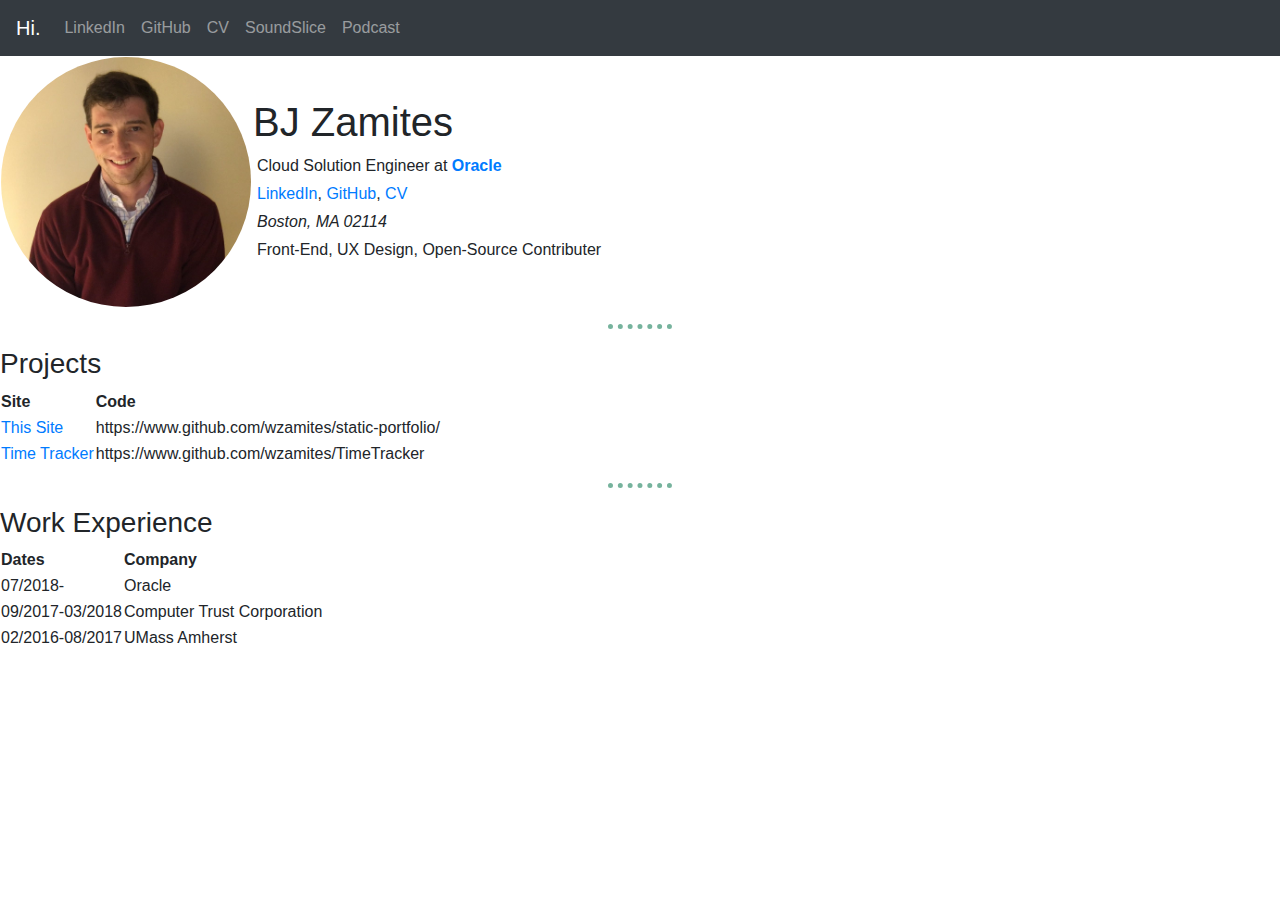
<file: index.html>
<!DOCTYPE html>
<html lang="en" dir="ltr">

<head>
  <meta charset="utf-8">

  <title>BJ Zamites</title>

  <link rel="stylesheet" href="https://stackpath.bootstrapcdn.com/bootstrap/4.3.1/css/bootstrap.min.css" integrity="sha384-ggOyR0iXCbMQv3Xipma34MD+dH/1fQ784/j6cY/iJTQUOhcWr7x9JvoRxT2MZw1T" crossorigin="anonymous">
  <link rel="stylesheet" href="css/style.css">

  <script src="https://code.jquery.com/jquery-3.3.1.slim.min.js" integrity="sha384-q8i/X+965DzO0rT7abK41JStQIAqVgRVzpbzo5smXKp4YfRvH+8abtTE1Pi6jizo" crossorigin="anonymous"></script>
  <script src="https://cdnjs.cloudflare.com/ajax/libs/popper.js/1.14.7/umd/popper.min.js" integrity="sha384-UO2eT0CpHqdSJQ6hJty5KVphtPhzWj9WO1clHTMGa3JDZwrnQq4sF86dIHNDz0W1" crossorigin="anonymous"></script>
  <script src="https://stackpath.bootstrapcdn.com/bootstrap/4.3.1/js/bootstrap.min.js" integrity="sha384-JjSmVgyd0p3pXB1rRibZUAYoIIy6OrQ6VrjIEaFf/nJGzIxFDsf4x0xIM+B07jRM" crossorigin="anonymous"></script>

</head>

<body>

  <!-- Navigation Bar -->

  <nav class="navbar navbar-expand-lg navbar-dark bg-dark">

    <a class="navbar-brand" href="">Hi.</a>

    <button class="navbar-toggler" type="button" data-toggle="collapse" data-target="#navbarTogglerDemo02">
      <span class="navbar-toggler-icon"></span>
    </button>

    <div class="collapse navbar-collapse" id="navbarTogglerDemo02">
      <ul class="navbar-nav">

        <li class="nav-item">
          <a class="nav-link" href="https://www.linkedin.com/in/wzamites/" target="_blank">LinkedIn</a>
        </li>
        <li class="nav-item">
          <a class="nav-link" href="https://github.com/wzamites" target="_blank">GitHub</a>
        </li>
        <li class="nav-item">
          <a class="nav-link" href="http://wzamit.es/cv">CV</a>
        </li>
        <li class="nav-item">
          <a class="nav-link" href="https://www.soundslice.com/users/bjziii/" target="_blank">SoundSlice</a>
        </li>
        <li class="nav-item">
          <a class="nav-link" href="">Podcast</a>
        </li>

        </ul>
        </div>

  </nav>





  <table cellspacing="20">
    <tr>
      <td><img class="circular" src="images/bj.jpg" style="width:250px;height:250px;" alt="BJ's Profile Picture"></td>
      <td>
        <h1>BJ Zamites</h1>
        <p>Cloud Solution Engineer at <strong><a href="https://www.oracle.com/" target="_blank">Oracle</a></strong></p>
        <p><a href="https://www.linkedin.com/in/wzamites/" target="_blank">LinkedIn</a>, <a href="https://github.com/wzamites" target="_blank">GitHub</a>, <a href="http://wzamit.es/cv.html" target="_blank">CV</a></p>
        <p><em>Boston, MA 02114</em></p>
        <p>Front-End, UX Design, Open-Source Contributer</p>
      </td>
    </tr>
  </table>

  <hr>
  <h3>Projects</h3>
  <table cellspacing="10">
    <thead>
      <tr>
        <th>Site</th>
        <th>Code</th>
      </tr>
    </thead>
    <tr>
      <td><a href="https://wzamites.github.io/static-portfolio/">This Site</a></td>
      <td>https://www.github.com/wzamites/static-portfolio/</td>
      <td></td>
    </tr>
    <tr>
      <td><a target="_blank" href="https://wzamites.github.io/TimeTracker/">Time Tracker</a></td>
      <td>https://www.github.com/wzamites/TimeTracker</td>
      <td></td>
    </tr>
  </table>

  <hr>

  <h3>Work Experience</h3>
  <table cellspacing="10">
    <thead>
      <tr>
        <th>Dates</th>
        <th>Company</th>
      </tr>
    </thead>
    <tr>
      <td>07/2018-</td>
      <td>Oracle</td>
    </tr>
    <tr>
      <td>09/2017-03/2018</td>
      <td>Computer Trust Corporation</td>
    </tr>
    <tr>
      <td>02/2016-08/2017</td>
      <td>UMass Amherst</td>
    </tr>
  </table>

</body>

</html>
</file>
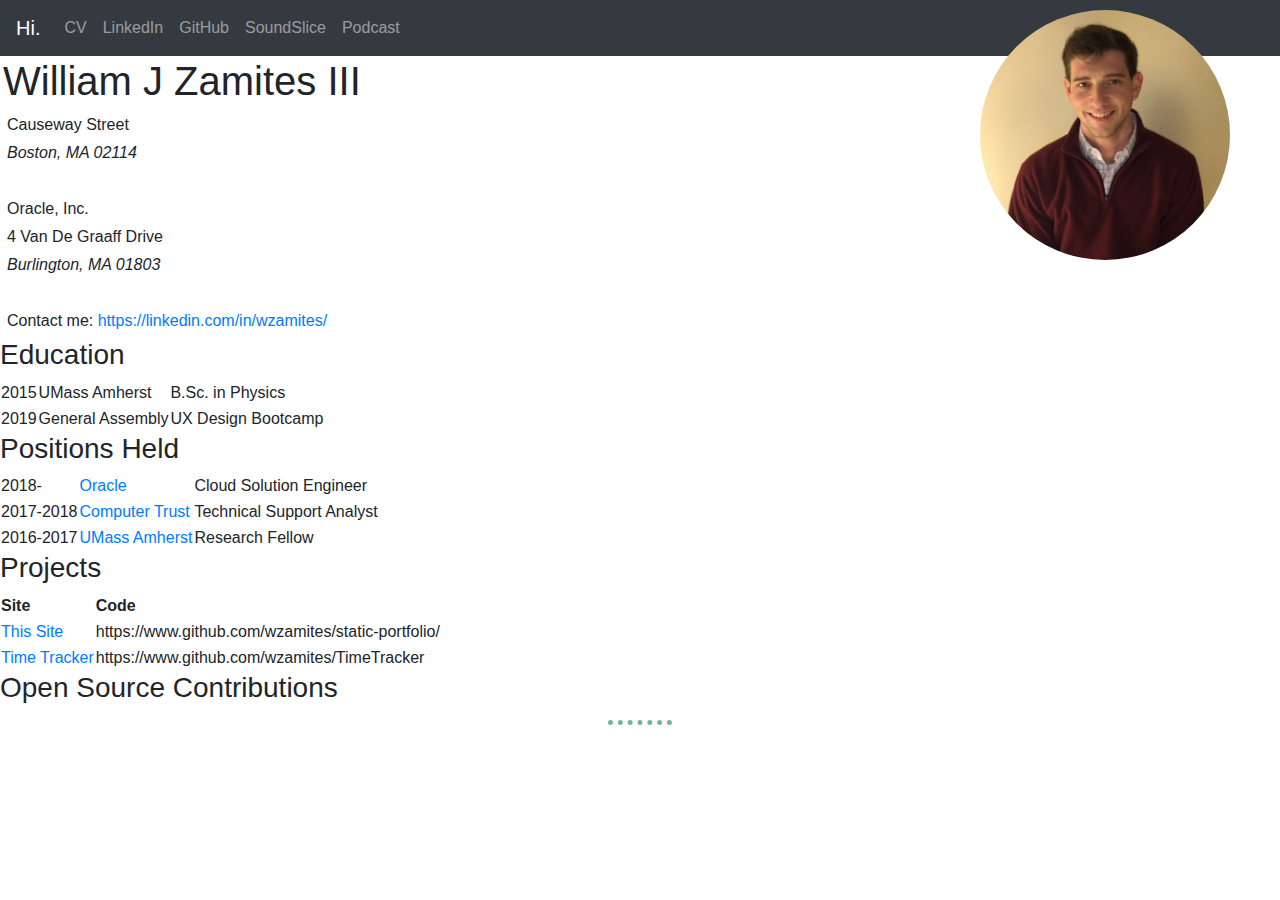
<file: cv.html>
<!DOCTYPE html>
<html lang="en" dir="ltr">

<head>
  <meta charset="utf-8">

  <title>Curriculum Vitae</title></title>

  <link rel="stylesheet" href="https://stackpath.bootstrapcdn.com/bootstrap/4.3.1/css/bootstrap.min.css" integrity="sha384-ggOyR0iXCbMQv3Xipma34MD+dH/1fQ784/j6cY/iJTQUOhcWr7x9JvoRxT2MZw1T" crossorigin="anonymous">
  <link rel="stylesheet" href="css/style.css">

  <script src="https://code.jquery.com/jquery-3.3.1.slim.min.js" integrity="sha384-q8i/X+965DzO0rT7abK41JStQIAqVgRVzpbzo5smXKp4YfRvH+8abtTE1Pi6jizo" crossorigin="anonymous"></script>
  <script src="https://cdnjs.cloudflare.com/ajax/libs/popper.js/1.14.7/umd/popper.min.js" integrity="sha384-UO2eT0CpHqdSJQ6hJty5KVphtPhzWj9WO1clHTMGa3JDZwrnQq4sF86dIHNDz0W1" crossorigin="anonymous"></script>
  <script src="https://stackpath.bootstrapcdn.com/bootstrap/4.3.1/js/bootstrap.min.js" integrity="sha384-JjSmVgyd0p3pXB1rRibZUAYoIIy6OrQ6VrjIEaFf/nJGzIxFDsf4x0xIM+B07jRM" crossorigin="anonymous"></script>

</head>

<body>

  <!-- Navigation Bar -->

  <nav class="navbar navbar-expand-lg navbar-dark bg-dark">

    <a class="navbar-brand" href="http://wzamit.es/">Hi.</a>

    <button class="navbar-toggler" type="button" data-toggle="collapse" data-target="#navbarTogglerDemo02">
      <span class="navbar-toggler-icon"></span>
    </button>

    <div class="collapse navbar-collapse" id="navbarTogglerDemo02">
      <ul class="navbar-nav">
        <li class="nav-item">
          <a class="nav-link" href="cv">CV</a>
        </li>
        <li class="nav-item">
          <a class="nav-link" href="https://www.linkedin.com/in/wzamites/" target="_blank">LinkedIn</a>
        </li>
        <li class="nav-item">
          <a class="nav-link" href="https://github.com/wzamites" target="_blank">GitHub</a>
        </li>
        <li class="nav-item">
          <a class="nav-link" href="https://www.soundslice.com/users/bjziii/" target="_blank">SoundSlice</a>
        </li>
        <li class="nav-item">
          <a class="nav-link" href="">Podcast</a>
        </li>

        </ul>
        </div>

  </nav>



  <img class="circular headshot" src="images/bj.jpg" style="width:250px;height:250px;" alt="BJ's Profile Picture">
  <table cellspacing="20">
    <tr>
      <td></td>
      <td><h1>William J Zamites III</h1>
        <p>Causeway Street</p>
        <p><em>Boston, MA 02114</em></p>
      <br>
        <p>Oracle, Inc.</p>
        <p>4 Van De Graaff Drive</p>
        <p><em>Burlington, MA 01803</em></p>
      <br>
        <p>Contact me: <a href="https://linkedin.com/in/wzamites/">https://linkedin.com/in/wzamites/</a></p>
      </td>
    </tr>
  </table>

  <h3>Education</h3>
  <table cellspacing ="10">
    <tr>
      <td>2015</td>
      <td>UMass Amherst</td>
      <td>B.Sc. in Physics</td>
    </tr>
    <tr>
      <td>2019</td>
      <td>General Assembly</td>
      <td>UX Design Bootcamp</td>
    </tr>
  </table>

  <h3>Positions Held</h3>
  <table cellspacing ="10">
    <tr>
      <td>2018-</td>
      <td><a target="_blank" href="https://oracle.com/">Oracle</a></td>
      <td>Cloud Solution Engineer</td>
    </tr>
    <tr>
      <td>2017-2018</td>
      <td><a target="_blank" href="http://ctcsurge.com/">Computer Trust</a></td>
      <td>Technical Support Analyst</td>
    </tr>
    <tr>
      <td>2016-2017</td>
      <td><a target="_blank" href="https://www.umass.edu/comparativegenomics/index.html">UMass Amherst</a></td>
      <td>Research Fellow</td>
    </tr>
  </table>

  <h3>Projects</h3>
  <table cellspacing = "10">
    <thead>
      <tr>
        <th>Site</th>
        <th>Code</th>
      </tr>
    </thead>
    <tr>
      <td><a href="https://wzamites.github.io/static-portfolio/">This Site</a></td>
      <td>https://www.github.com/wzamites/static-portfolio/</td>
      <td></td>
    </tr>
    <tr>
      <td><a target="_blank" href="https://wzamites.github.io/TimeTracker/">Time Tracker</a></td>
      <td>https://www.github.com/wzamites/TimeTracker</td>
      <td></td>
    </tr>
  </table>

  <h3>Open Source Contributions</h3>

  <hr />

</body>

</html>
</file>
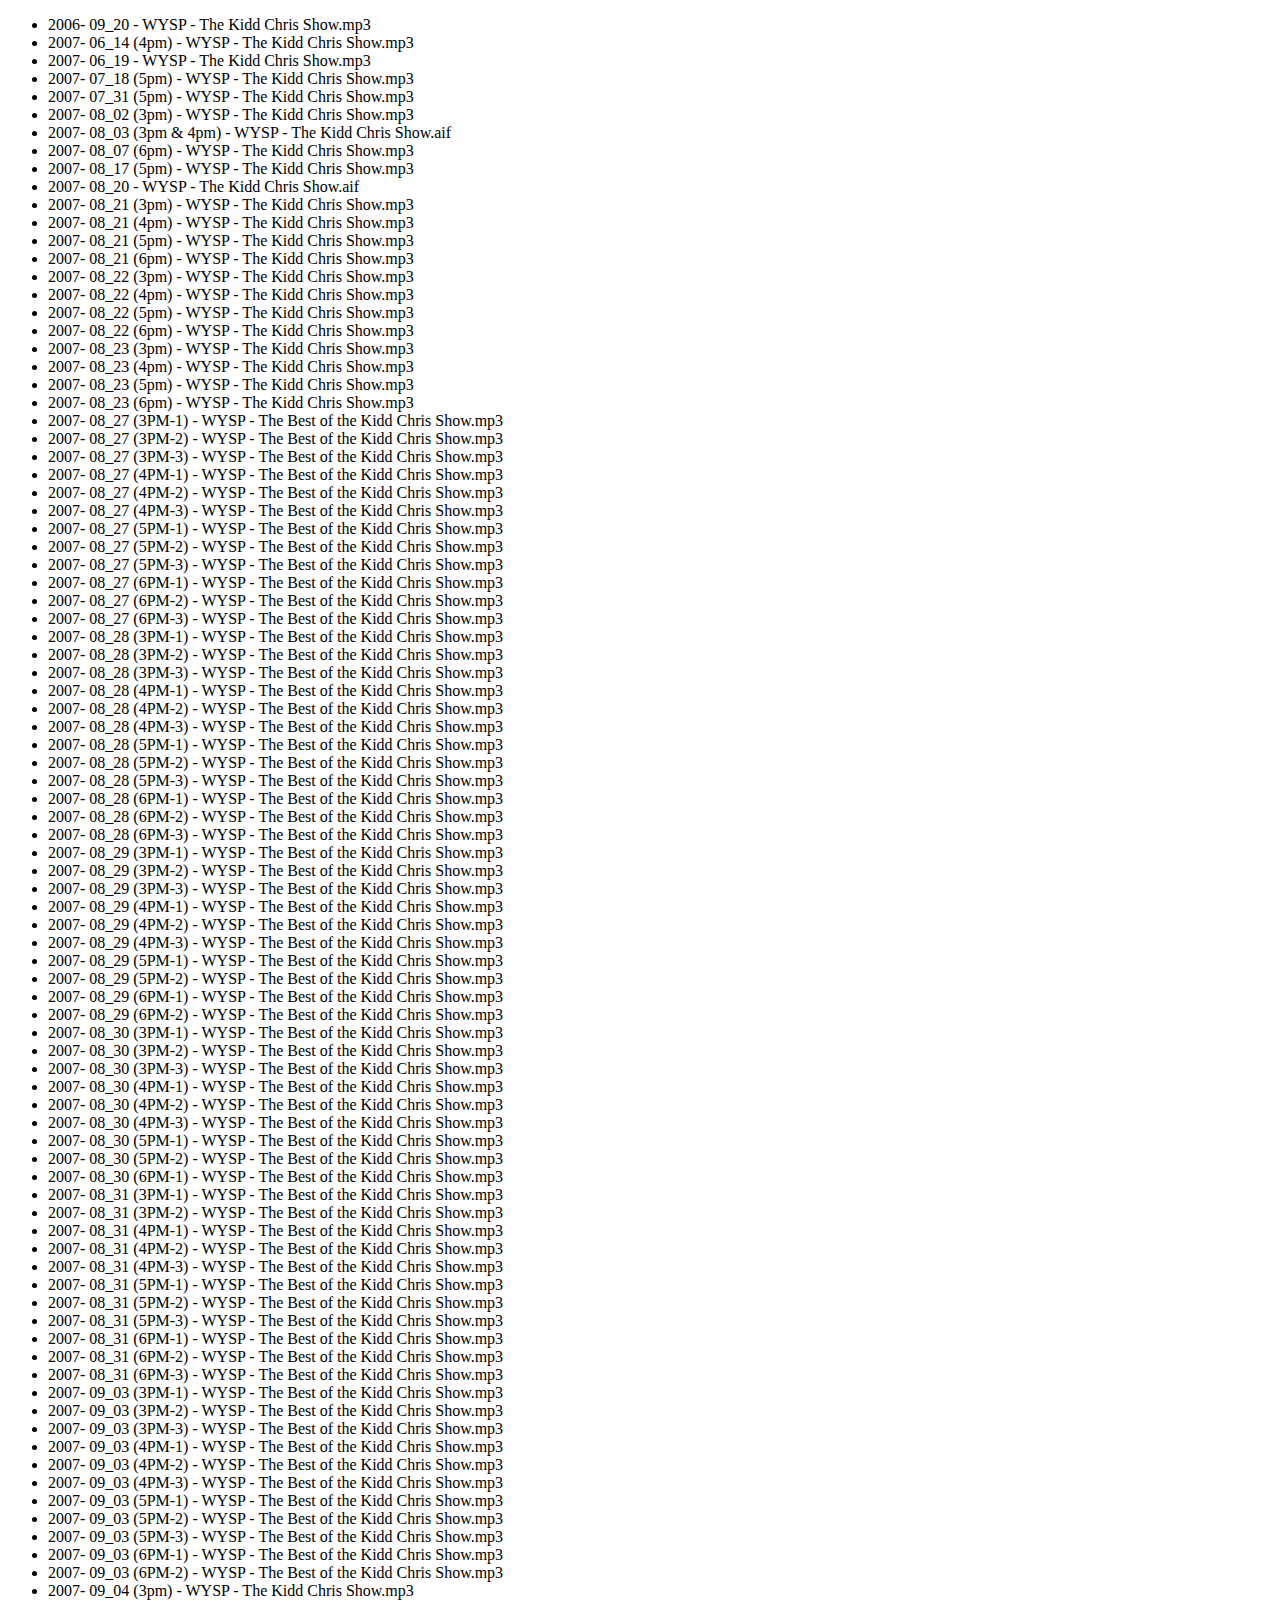
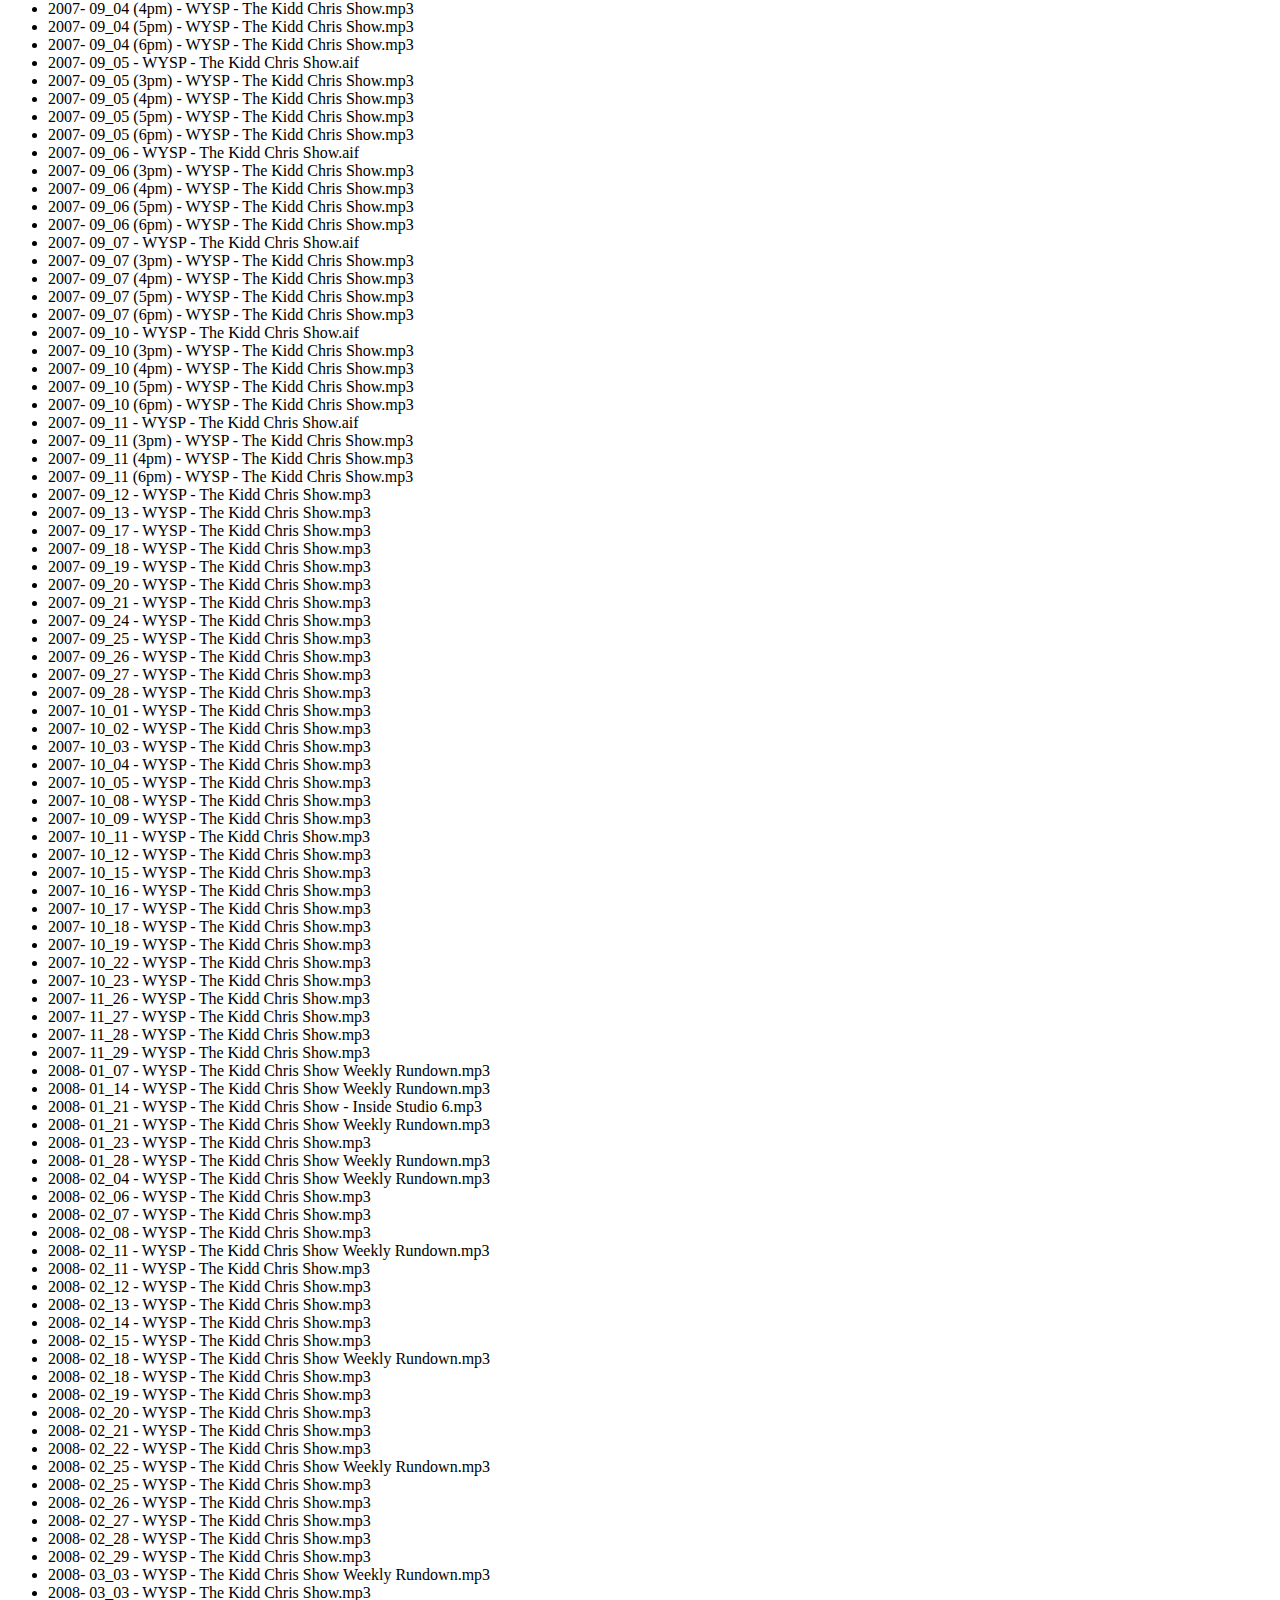
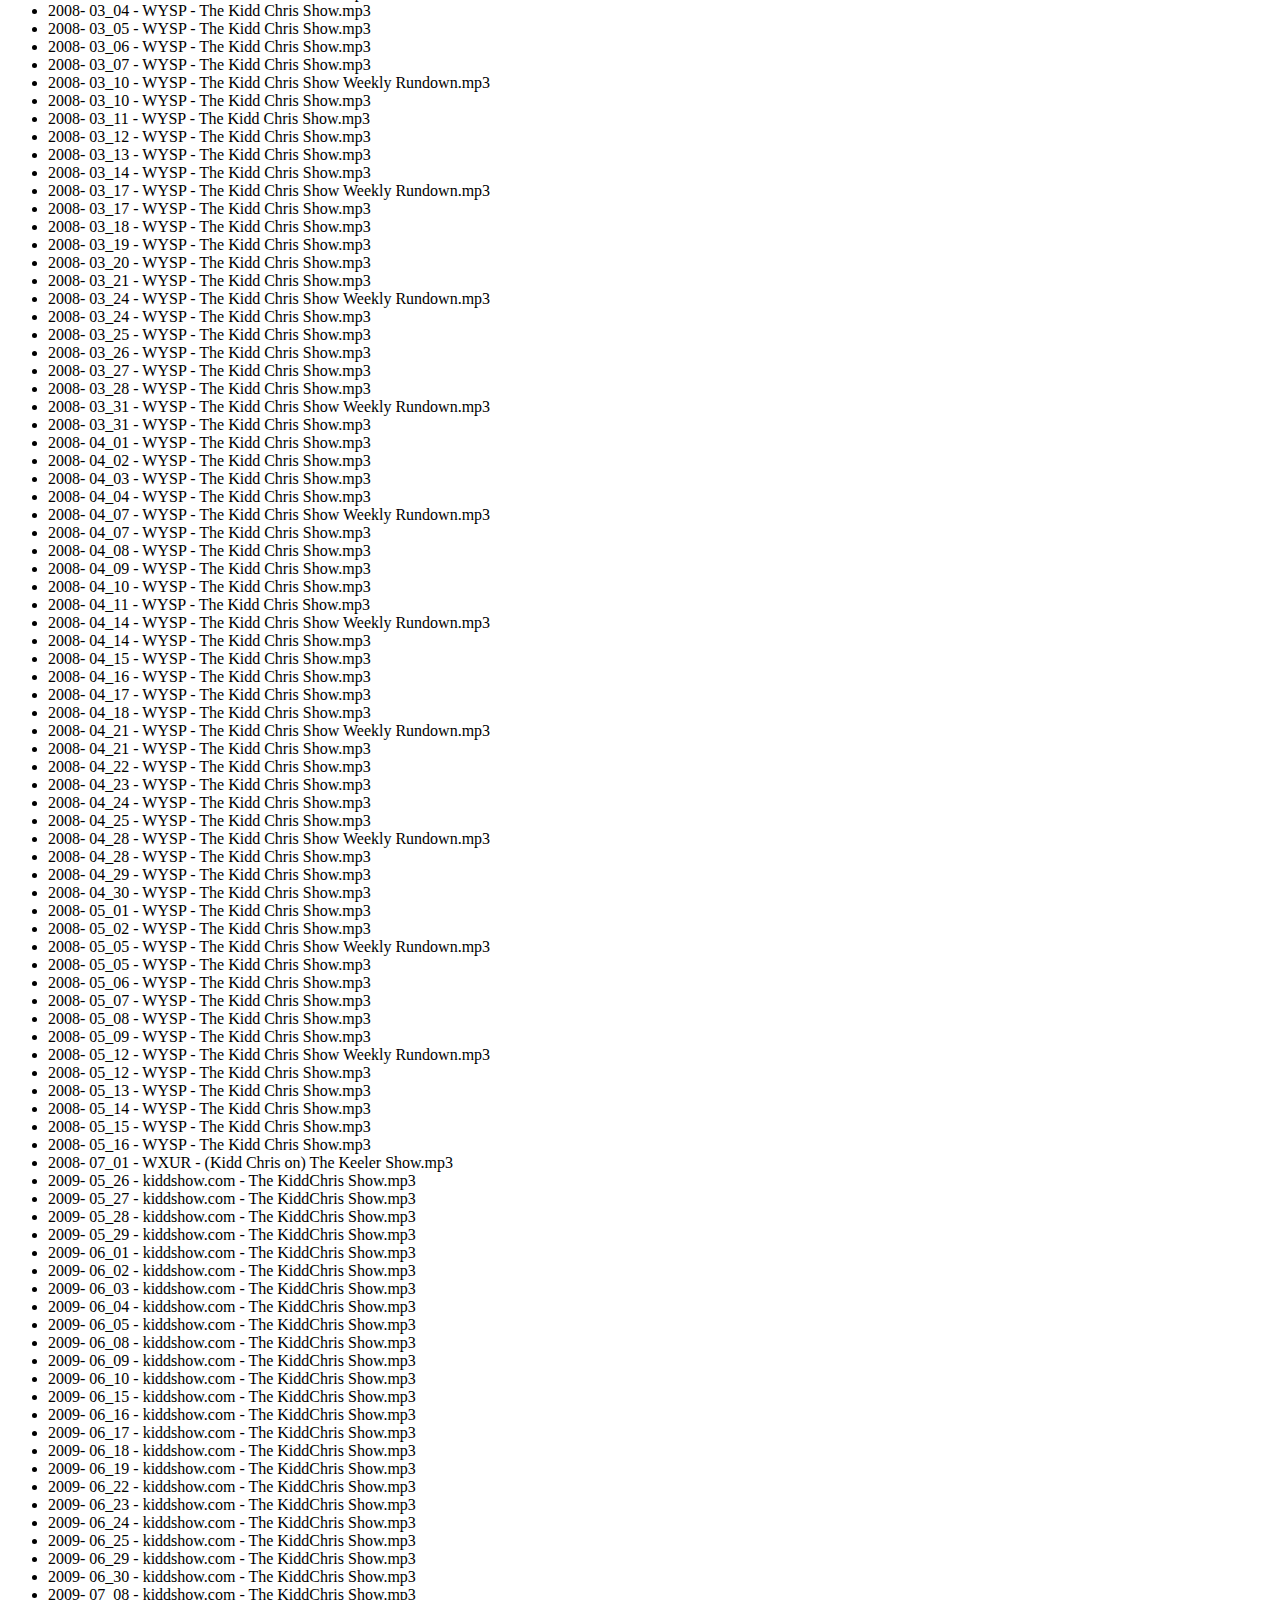
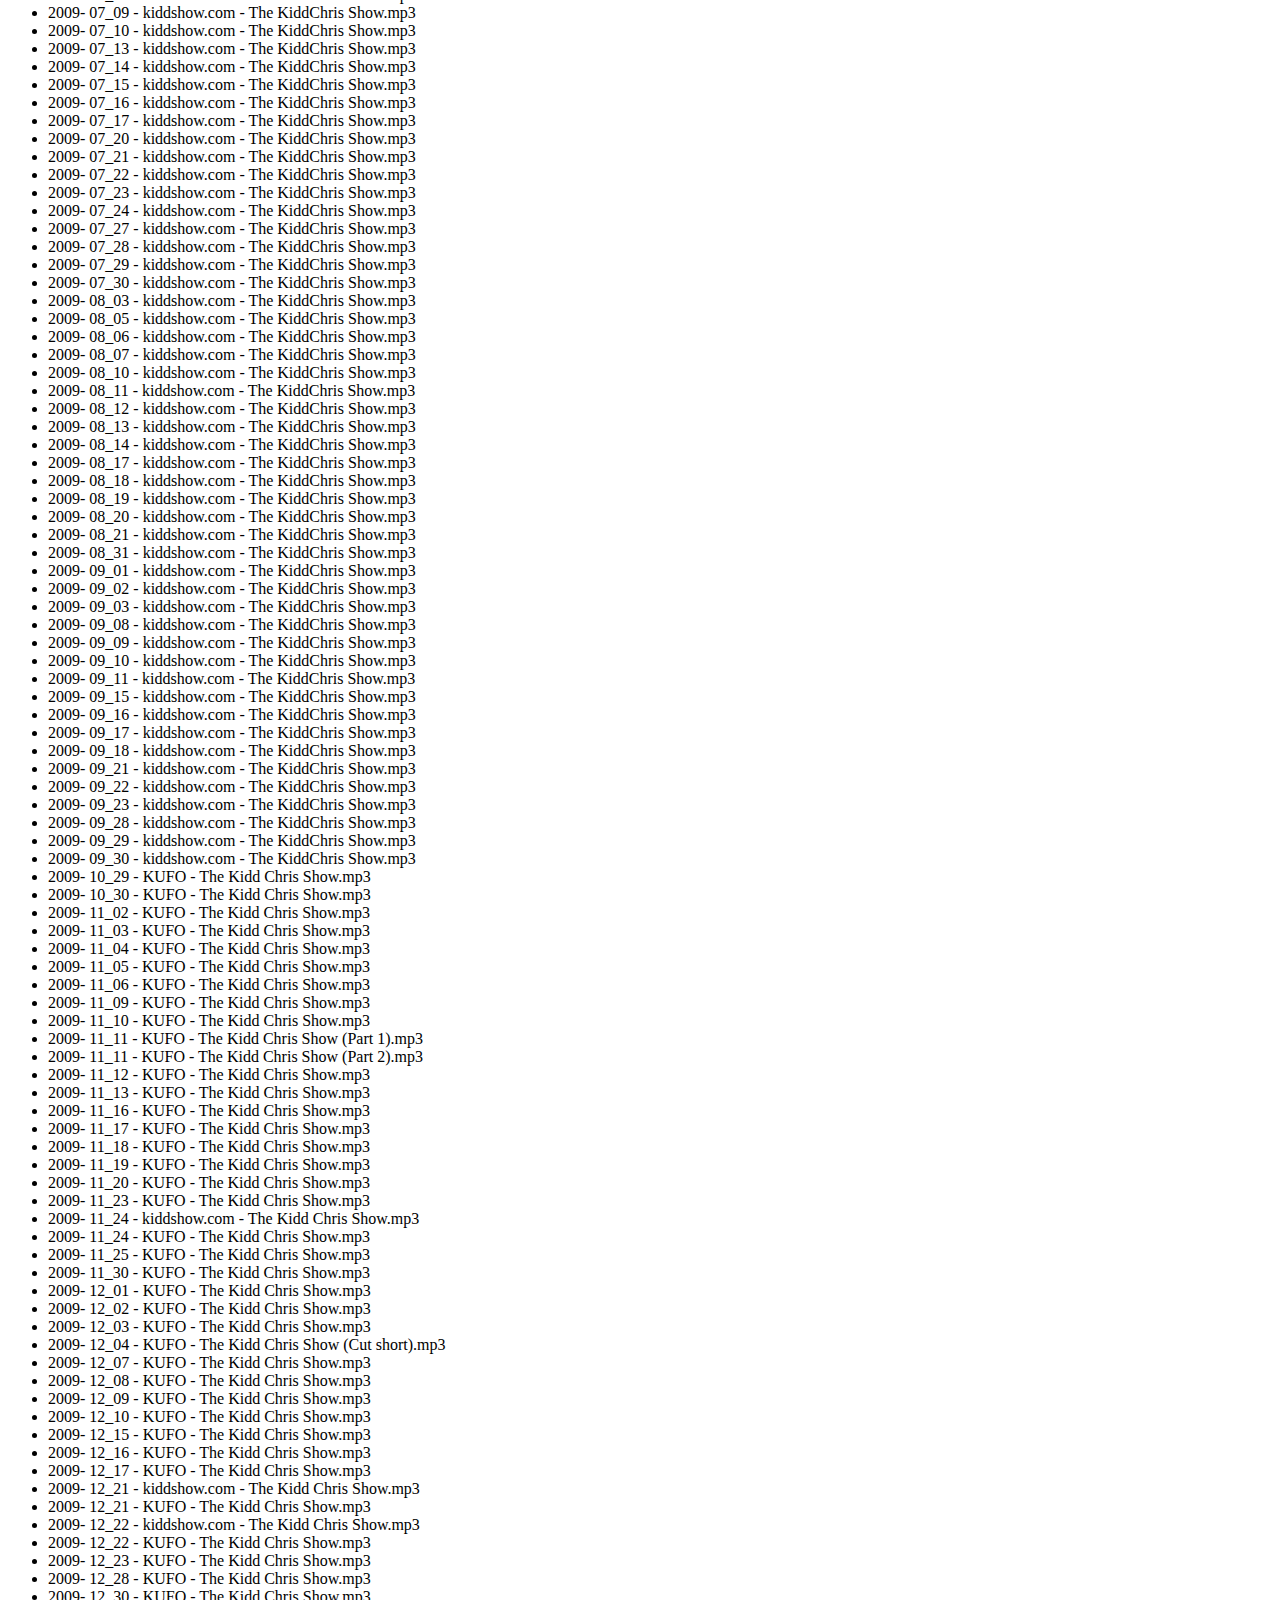
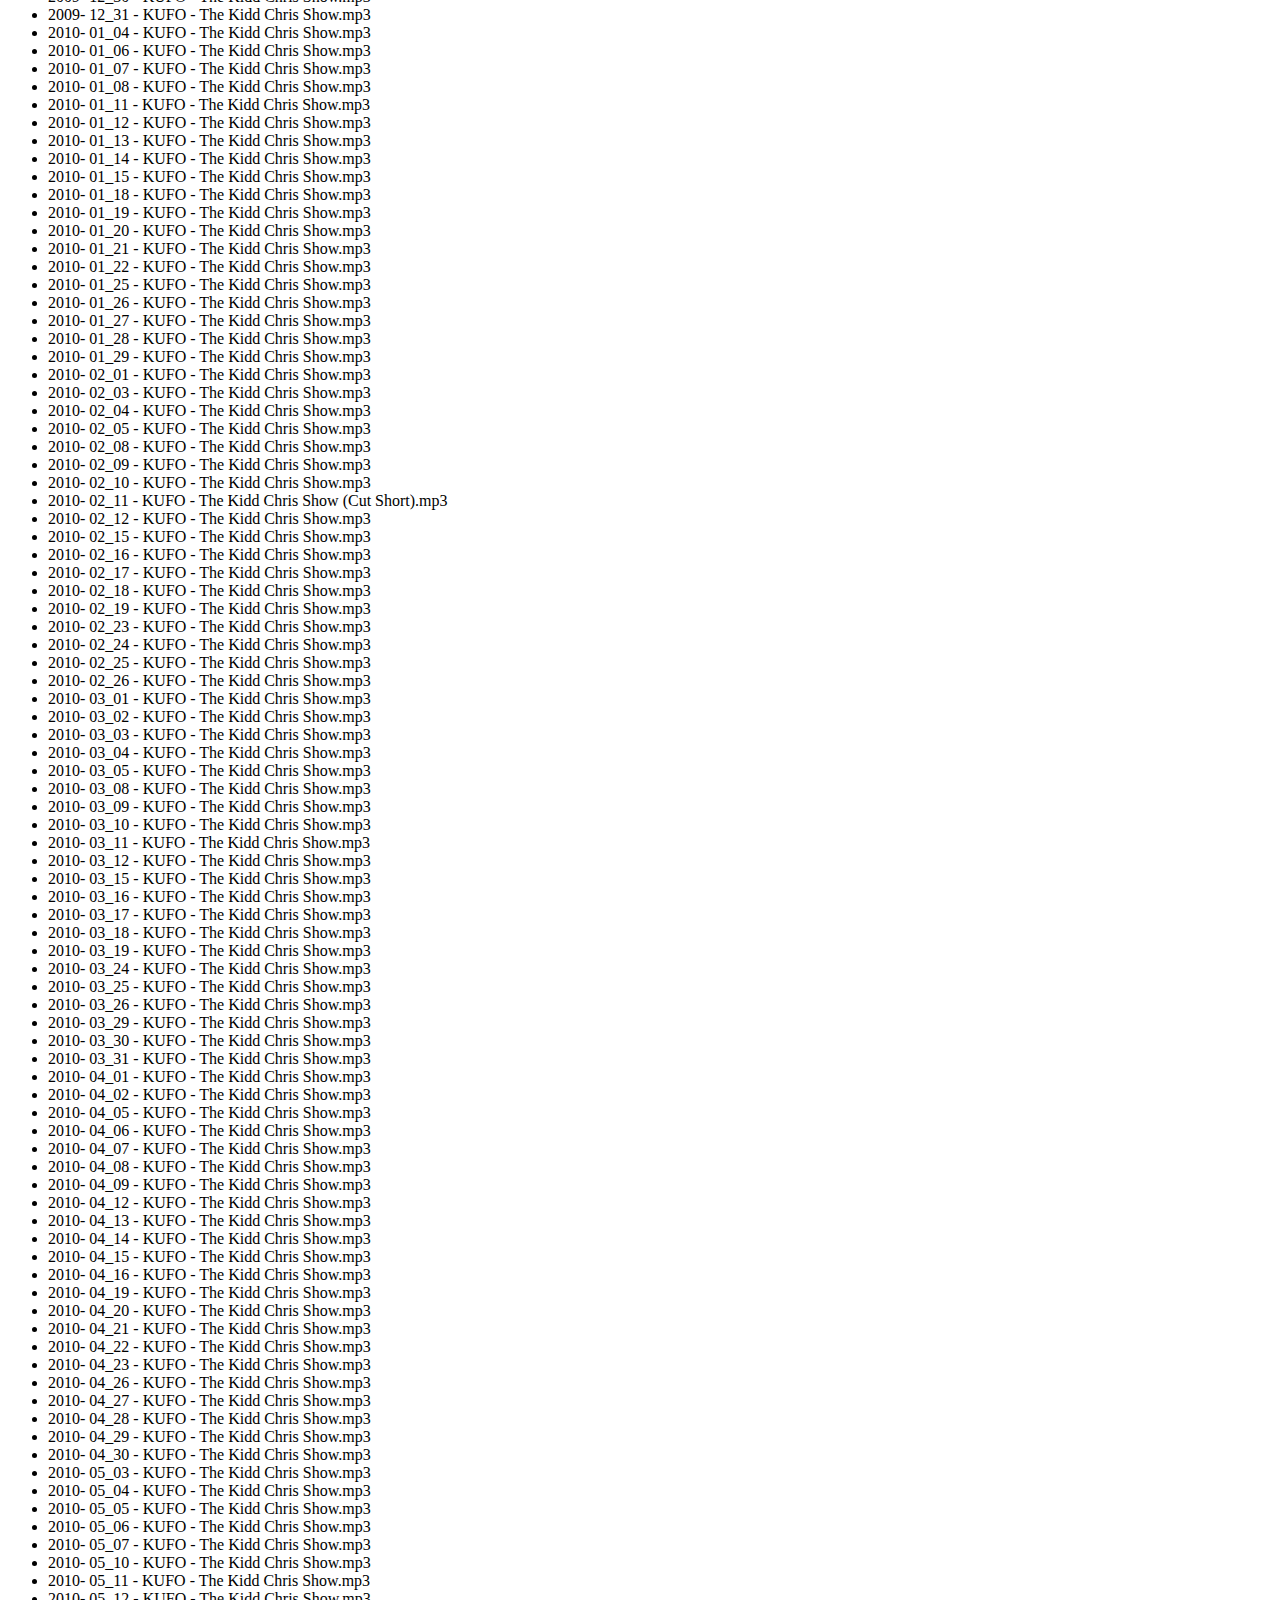
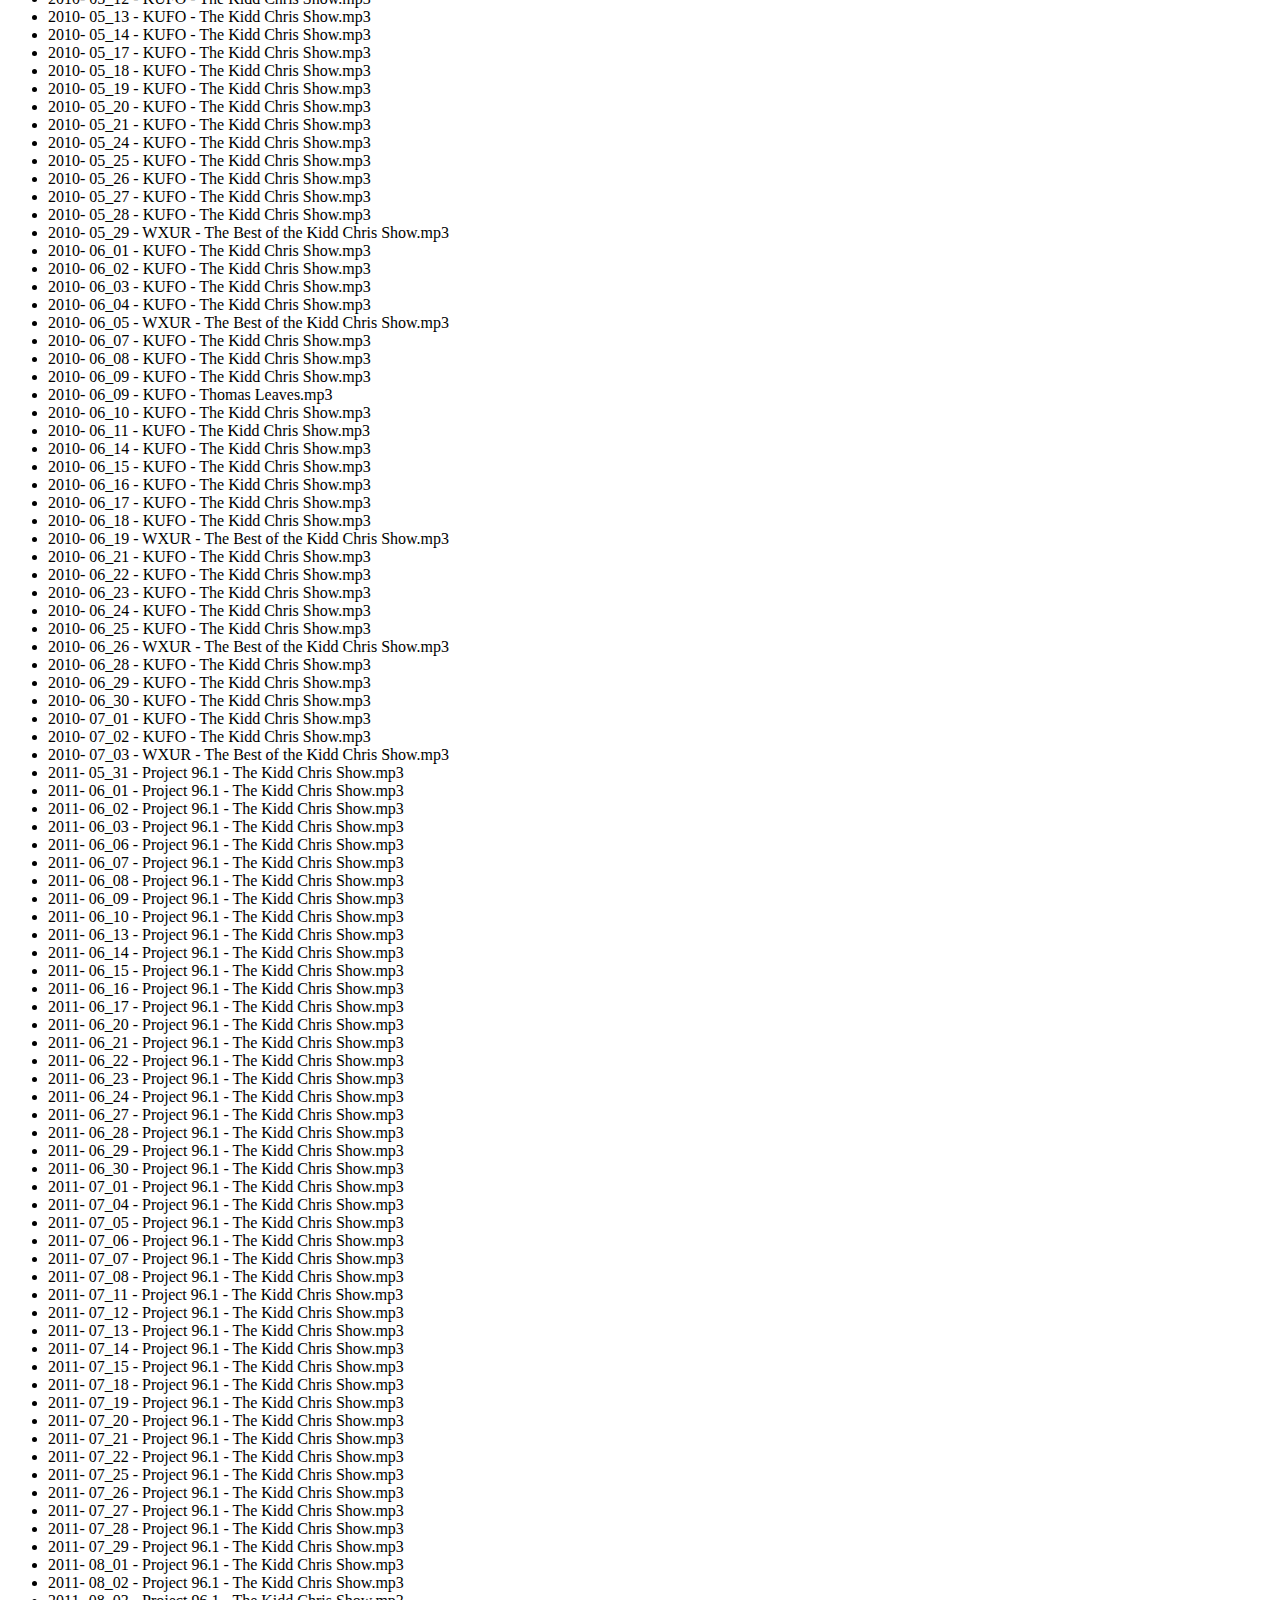
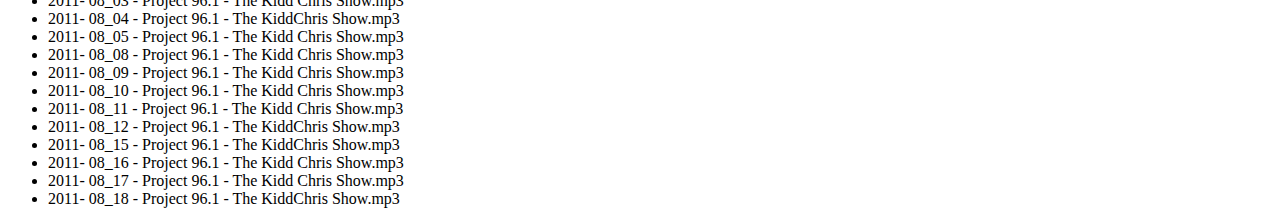
<file: kiddchris.html>
<!DOCTYPE html>
<html lang="en" dir="ltr">
  <head>
    <meta charset="utf-8">
    <title></title>
  </head>
  <body>
    <ul>
<li>2006- 09_20 - WYSP - The Kidd Chris Show.mp3</li>
<li>2007- 06_14 (4pm) - WYSP - The Kidd Chris Show.mp3</li>
<li>2007- 06_19 - WYSP - The Kidd Chris Show.mp3</li>
<li>2007- 07_18 (5pm) - WYSP - The Kidd Chris Show.mp3</li>
<li>2007- 07_31 (5pm) - WYSP - The Kidd Chris Show.mp3</li>
<li>2007- 08_02 (3pm) - WYSP - The Kidd Chris Show.mp3</li>
<li>2007- 08_03 (3pm & 4pm) - WYSP - The Kidd Chris Show.aif</li>
<li>2007- 08_07 (6pm) - WYSP - The Kidd Chris Show.mp3</li>
<li>2007- 08_17 (5pm) - WYSP - The Kidd Chris Show.mp3</li>
<li>2007- 08_20 - WYSP - The Kidd Chris Show.aif</li>
<li>2007- 08_21 (3pm) - WYSP - The Kidd Chris Show.mp3</li>
<li>2007- 08_21 (4pm) - WYSP - The Kidd Chris Show.mp3</li>
<li>2007- 08_21 (5pm) - WYSP - The Kidd Chris Show.mp3</li>
<li>2007- 08_21 (6pm) - WYSP - The Kidd Chris Show.mp3</li>
<li>2007- 08_22 (3pm) - WYSP - The Kidd Chris Show.mp3</li>
<li>2007- 08_22 (4pm) - WYSP - The Kidd Chris Show.mp3</li>
<li>2007- 08_22 (5pm) - WYSP - The Kidd Chris Show.mp3</li>
<li>2007- 08_22 (6pm) - WYSP - The Kidd Chris Show.mp3</li>
<li>2007- 08_23 (3pm) - WYSP - The Kidd Chris Show.mp3</li>
<li>2007- 08_23 (4pm) - WYSP - The Kidd Chris Show.mp3</li>
<li>2007- 08_23 (5pm) - WYSP - The Kidd Chris Show.mp3</li>
<li>2007- 08_23 (6pm) - WYSP - The Kidd Chris Show.mp3</li>
<li>2007- 08_27 (3PM-1) - WYSP - The Best of the Kidd Chris Show.mp3</li>
<li>2007- 08_27 (3PM-2) - WYSP - The Best of the Kidd Chris Show.mp3</li>
<li>2007- 08_27 (3PM-3) - WYSP - The Best of the Kidd Chris Show.mp3</li>
<li>2007- 08_27 (4PM-1) - WYSP - The Best of the Kidd Chris Show.mp3</li>
<li>2007- 08_27 (4PM-2) - WYSP - The Best of the Kidd Chris Show.mp3</li>
<li>2007- 08_27 (4PM-3) - WYSP - The Best of the Kidd Chris Show.mp3</li>
<li>2007- 08_27 (5PM-1) - WYSP - The Best of the Kidd Chris Show.mp3</li>
<li>2007- 08_27 (5PM-2) - WYSP - The Best of the Kidd Chris Show.mp3</li>
<li>2007- 08_27 (5PM-3) - WYSP - The Best of the Kidd Chris Show.mp3</li>
<li>2007- 08_27 (6PM-1) - WYSP - The Best of the Kidd Chris Show.mp3</li>
<li>2007- 08_27 (6PM-2) - WYSP - The Best of the Kidd Chris Show.mp3</li>
<li>2007- 08_27 (6PM-3) - WYSP - The Best of the Kidd Chris Show.mp3</li>
<li>2007- 08_28 (3PM-1) - WYSP - The Best of the Kidd Chris Show.mp3</li>
<li>2007- 08_28 (3PM-2) - WYSP - The Best of the Kidd Chris Show.mp3</li>
<li>2007- 08_28 (3PM-3) - WYSP - The Best of the Kidd Chris Show.mp3</li>
<li>2007- 08_28 (4PM-1) - WYSP - The Best of the Kidd Chris Show.mp3</li>
<li>2007- 08_28 (4PM-2) - WYSP - The Best of the Kidd Chris Show.mp3</li>
<li>2007- 08_28 (4PM-3) - WYSP - The Best of the Kidd Chris Show.mp3</li>
<li>2007- 08_28 (5PM-1) - WYSP - The Best of the Kidd Chris Show.mp3</li>
<li>2007- 08_28 (5PM-2) - WYSP - The Best of the Kidd Chris Show.mp3</li>
<li>2007- 08_28 (5PM-3) - WYSP - The Best of the Kidd Chris Show.mp3</li>
<li>2007- 08_28 (6PM-1) - WYSP - The Best of the Kidd Chris Show.mp3</li>
<li>2007- 08_28 (6PM-2) - WYSP - The Best of the Kidd Chris Show.mp3</li>
<li>2007- 08_28 (6PM-3) - WYSP - The Best of the Kidd Chris Show.mp3</li>
<li>2007- 08_29 (3PM-1) - WYSP - The Best of the Kidd Chris Show.mp3</li>
<li>2007- 08_29 (3PM-2) - WYSP - The Best of the Kidd Chris Show.mp3</li>
<li>2007- 08_29 (3PM-3) - WYSP - The Best of the Kidd Chris Show.mp3</li>
<li>2007- 08_29 (4PM-1) - WYSP - The Best of the Kidd Chris Show.mp3</li>
<li>2007- 08_29 (4PM-2) - WYSP - The Best of the Kidd Chris Show.mp3</li>
<li>2007- 08_29 (4PM-3) - WYSP - The Best of the Kidd Chris Show.mp3</li>
<li>2007- 08_29 (5PM-1) - WYSP - The Best of the Kidd Chris Show.mp3</li>
<li>2007- 08_29 (5PM-2) - WYSP - The Best of the Kidd Chris Show.mp3</li>
<li>2007- 08_29 (6PM-1) - WYSP - The Best of the Kidd Chris Show.mp3</li>
<li>2007- 08_29 (6PM-2) - WYSP - The Best of the Kidd Chris Show.mp3</li>
<li>2007- 08_30 (3PM-1) - WYSP - The Best of the Kidd Chris Show.mp3</li>
<li>2007- 08_30 (3PM-2) - WYSP - The Best of the Kidd Chris Show.mp3</li>
<li>2007- 08_30 (3PM-3) - WYSP - The Best of the Kidd Chris Show.mp3</li>
<li>2007- 08_30 (4PM-1) - WYSP - The Best of the Kidd Chris Show.mp3</li>
<li>2007- 08_30 (4PM-2) - WYSP - The Best of the Kidd Chris Show.mp3</li>
<li>2007- 08_30 (4PM-3) - WYSP - The Best of the Kidd Chris Show.mp3</li>
<li>2007- 08_30 (5PM-1) - WYSP - The Best of the Kidd Chris Show.mp3</li>
<li>2007- 08_30 (5PM-2) - WYSP - The Best of the Kidd Chris Show.mp3</li>
<li>2007- 08_30 (6PM-1) - WYSP - The Best of the Kidd Chris Show.mp3</li>
<li>2007- 08_31 (3PM-1) - WYSP - The Best of the Kidd Chris Show.mp3</li>
<li>2007- 08_31 (3PM-2) - WYSP - The Best of the Kidd Chris Show.mp3</li>
<li>2007- 08_31 (4PM-1) - WYSP - The Best of the Kidd Chris Show.mp3</li>
<li>2007- 08_31 (4PM-2) - WYSP - The Best of the Kidd Chris Show.mp3</li>
<li>2007- 08_31 (4PM-3) - WYSP - The Best of the Kidd Chris Show.mp3</li>
<li>2007- 08_31 (5PM-1) - WYSP - The Best of the Kidd Chris Show.mp3</li>
<li>2007- 08_31 (5PM-2) - WYSP - The Best of the Kidd Chris Show.mp3</li>
<li>2007- 08_31 (5PM-3) - WYSP - The Best of the Kidd Chris Show.mp3</li>
<li>2007- 08_31 (6PM-1) - WYSP - The Best of the Kidd Chris Show.mp3</li>
<li>2007- 08_31 (6PM-2) - WYSP - The Best of the Kidd Chris Show.mp3</li>
<li>2007- 08_31 (6PM-3) - WYSP - The Best of the Kidd Chris Show.mp3</li>
<li>2007- 09_03 (3PM-1) - WYSP - The Best of the Kidd Chris Show.mp3</li>
<li>2007- 09_03 (3PM-2) - WYSP - The Best of the Kidd Chris Show.mp3</li>
<li>2007- 09_03 (3PM-3) - WYSP - The Best of the Kidd Chris Show.mp3</li>
<li>2007- 09_03 (4PM-1) - WYSP - The Best of the Kidd Chris Show.mp3</li>
<li>2007- 09_03 (4PM-2) - WYSP - The Best of the Kidd Chris Show.mp3</li>
<li>2007- 09_03 (4PM-3) - WYSP - The Best of the Kidd Chris Show.mp3</li>
<li>2007- 09_03 (5PM-1) - WYSP - The Best of the Kidd Chris Show.mp3</li>
<li>2007- 09_03 (5PM-2) - WYSP - The Best of the Kidd Chris Show.mp3</li>
<li>2007- 09_03 (5PM-3) - WYSP - The Best of the Kidd Chris Show.mp3</li>
<li>2007- 09_03 (6PM-1) - WYSP - The Best of the Kidd Chris Show.mp3</li>
<li>2007- 09_03 (6PM-2) - WYSP - The Best of the Kidd Chris Show.mp3</li>
<li>2007- 09_04 (3pm) - WYSP - The Kidd Chris Show.mp3</li>
<li>2007- 09_04 (4pm) - WYSP - The Kidd Chris Show.mp3</li>
<li>2007- 09_04 (5pm) - WYSP - The Kidd Chris Show.mp3</li>
<li>2007- 09_04 (6pm) - WYSP - The Kidd Chris Show.mp3</li>
<li>2007- 09_05 - WYSP - The Kidd Chris Show.aif</li>
<li>2007- 09_05 (3pm) - WYSP - The Kidd Chris Show.mp3</li>
<li>2007- 09_05 (4pm) - WYSP - The Kidd Chris Show.mp3</li>
<li>2007- 09_05 (5pm) - WYSP - The Kidd Chris Show.mp3</li>
<li>2007- 09_05 (6pm) - WYSP - The Kidd Chris Show.mp3</li>
<li>2007- 09_06 - WYSP - The Kidd Chris Show.aif</li>
<li>2007- 09_06 (3pm) - WYSP - The Kidd Chris Show.mp3</li>
<li>2007- 09_06 (4pm) - WYSP - The Kidd Chris Show.mp3</li>
<li>2007- 09_06 (5pm) - WYSP - The Kidd Chris Show.mp3</li>
<li>2007- 09_06 (6pm) - WYSP - The Kidd Chris Show.mp3</li>
<li>2007- 09_07 - WYSP - The Kidd Chris Show.aif</li>
<li>2007- 09_07 (3pm) - WYSP - The Kidd Chris Show.mp3</li>
<li>2007- 09_07 (4pm) - WYSP - The Kidd Chris Show.mp3</li>
<li>2007- 09_07 (5pm) - WYSP - The Kidd Chris Show.mp3</li>
<li>2007- 09_07 (6pm) - WYSP - The Kidd Chris Show.mp3</li>
<li>2007- 09_10 - WYSP - The Kidd Chris Show.aif</li>
<li>2007- 09_10 (3pm) - WYSP - The Kidd Chris Show.mp3</li>
<li>2007- 09_10 (4pm) - WYSP - The Kidd Chris Show.mp3</li>
<li>2007- 09_10 (5pm) - WYSP - The Kidd Chris Show.mp3</li>
<li>2007- 09_10 (6pm) - WYSP - The Kidd Chris Show.mp3</li>
<li>2007- 09_11 - WYSP - The Kidd Chris Show.aif</li>
<li>2007- 09_11 (3pm) - WYSP - The Kidd Chris Show.mp3</li>
<li>2007- 09_11 (4pm) - WYSP - The Kidd Chris Show.mp3</li>
<li>2007- 09_11 (6pm) - WYSP - The Kidd Chris Show.mp3</li>
<li>2007- 09_12 - WYSP - The Kidd Chris Show.mp3</li>
<li>2007- 09_13 - WYSP - The Kidd Chris Show.mp3</li>
<li>2007- 09_17 - WYSP - The Kidd Chris Show.mp3</li>
<li>2007- 09_18 - WYSP - The Kidd Chris Show.mp3</li>
<li>2007- 09_19 - WYSP - The Kidd Chris Show.mp3</li>
<li>2007- 09_20 - WYSP - The Kidd Chris Show.mp3</li>
<li>2007- 09_21 - WYSP - The Kidd Chris Show.mp3</li>
<li>2007- 09_24 - WYSP - The Kidd Chris Show.mp3</li>
<li>2007- 09_25 - WYSP - The Kidd Chris Show.mp3</li>
<li>2007- 09_26 - WYSP - The Kidd Chris Show.mp3</li>
<li>2007- 09_27 - WYSP - The Kidd Chris Show.mp3</li>
<li>2007- 09_28 - WYSP - The Kidd Chris Show.mp3</li>
<li>2007- 10_01 - WYSP - The Kidd Chris Show.mp3</li>
<li>2007- 10_02 - WYSP - The Kidd Chris Show.mp3</li>
<li>2007- 10_03 - WYSP - The Kidd Chris Show.mp3</li>
<li>2007- 10_04 - WYSP - The Kidd Chris Show.mp3</li>
<li>2007- 10_05 - WYSP - The Kidd Chris Show.mp3</li>
<li>2007- 10_08 - WYSP - The Kidd Chris Show.mp3</li>
<li>2007- 10_09 - WYSP - The Kidd Chris Show.mp3</li>
<li>2007- 10_11 - WYSP - The Kidd Chris Show.mp3</li>
<li>2007- 10_12 - WYSP - The Kidd Chris Show.mp3</li>
<li>2007- 10_15 - WYSP - The Kidd Chris Show.mp3</li>
<li>2007- 10_16 - WYSP - The Kidd Chris Show.mp3</li>
<li>2007- 10_17 - WYSP - The Kidd Chris Show.mp3</li>
<li>2007- 10_18 - WYSP - The Kidd Chris Show.mp3</li>
<li>2007- 10_19 - WYSP - The Kidd Chris Show.mp3</li>
<li>2007- 10_22 - WYSP - The Kidd Chris Show.mp3</li>
<li>2007- 10_23 - WYSP - The Kidd Chris Show.mp3</li>
<li>2007- 11_26 - WYSP - The Kidd Chris Show.mp3</li>
<li>2007- 11_27 - WYSP - The Kidd Chris Show.mp3</li>
<li>2007- 11_28 - WYSP - The Kidd Chris Show.mp3</li>
<li>2007- 11_29 - WYSP - The Kidd Chris Show.mp3</li>
<li>2008- 01_07 - WYSP - The Kidd Chris Show Weekly Rundown.mp3</li>
<li>2008- 01_14 - WYSP - The Kidd Chris Show Weekly Rundown.mp3</li>
<li>2008- 01_21 - WYSP - The Kidd Chris Show - Inside Studio 6.mp3</li>
<li>2008- 01_21 - WYSP - The Kidd Chris Show Weekly Rundown.mp3</li>
<li>2008- 01_23 - WYSP - The Kidd Chris Show.mp3</li>
<li>2008- 01_28 - WYSP - The Kidd Chris Show Weekly Rundown.mp3</li>
<li>2008- 02_04 - WYSP - The Kidd Chris Show Weekly Rundown.mp3</li>
<li>2008- 02_06 - WYSP - The Kidd Chris Show.mp3</li>
<li>2008- 02_07 - WYSP - The Kidd Chris Show.mp3</li>
<li>2008- 02_08 - WYSP - The Kidd Chris Show.mp3</li>
<li>2008- 02_11 - WYSP - The Kidd Chris Show Weekly Rundown.mp3</li>
<li>2008- 02_11 - WYSP - The Kidd Chris Show.mp3</li>
<li>2008- 02_12 - WYSP - The Kidd Chris Show.mp3</li>
<li>2008- 02_13 - WYSP - The Kidd Chris Show.mp3</li>
<li>2008- 02_14 - WYSP - The Kidd Chris Show.mp3</li>
<li>2008- 02_15 - WYSP - The Kidd Chris Show.mp3</li>
<li>2008- 02_18 - WYSP - The Kidd Chris Show Weekly Rundown.mp3</li>
<li>2008- 02_18 - WYSP - The Kidd Chris Show.mp3</li>
<li>2008- 02_19 - WYSP - The Kidd Chris Show.mp3</li>
<li>2008- 02_20 - WYSP - The Kidd Chris Show.mp3</li>
<li>2008- 02_21 - WYSP - The Kidd Chris Show.mp3</li>
<li>2008- 02_22 - WYSP - The Kidd Chris Show.mp3</li>
<li>2008- 02_25 - WYSP - The Kidd Chris Show Weekly Rundown.mp3</li>
<li>2008- 02_25 - WYSP - The Kidd Chris Show.mp3</li>
<li>2008- 02_26 - WYSP - The Kidd Chris Show.mp3</li>
<li>2008- 02_27 - WYSP - The Kidd Chris Show.mp3</li>
<li>2008- 02_28 - WYSP - The Kidd Chris Show.mp3</li>
<li>2008- 02_29 - WYSP - The Kidd Chris Show.mp3</li>
<li>2008- 03_03 - WYSP - The Kidd Chris Show Weekly Rundown.mp3</li>
<li>2008- 03_03 - WYSP - The Kidd Chris Show.mp3</li>
<li>2008- 03_04 - WYSP - The Kidd Chris Show.mp3</li>
<li>2008- 03_05 - WYSP - The Kidd Chris Show.mp3</li>
<li>2008- 03_06 - WYSP - The Kidd Chris Show.mp3</li>
<li>2008- 03_07 - WYSP - The Kidd Chris Show.mp3</li>
<li>2008- 03_10 - WYSP - The Kidd Chris Show Weekly Rundown.mp3</li>
<li>2008- 03_10 - WYSP - The Kidd Chris Show.mp3</li>
<li>2008- 03_11 - WYSP - The Kidd Chris Show.mp3</li>
<li>2008- 03_12 - WYSP - The Kidd Chris Show.mp3</li>
<li>2008- 03_13 - WYSP - The Kidd Chris Show.mp3</li>
<li>2008- 03_14 - WYSP - The Kidd Chris Show.mp3</li>
<li>2008- 03_17 - WYSP - The Kidd Chris Show Weekly Rundown.mp3</li>
<li>2008- 03_17 - WYSP - The Kidd Chris Show.mp3</li>
<li>2008- 03_18 - WYSP - The Kidd Chris Show.mp3</li>
<li>2008- 03_19 - WYSP - The Kidd Chris Show.mp3</li>
<li>2008- 03_20 - WYSP - The Kidd Chris Show.mp3</li>
<li>2008- 03_21 - WYSP - The Kidd Chris Show.mp3</li>
<li>2008- 03_24 - WYSP - The Kidd Chris Show Weekly Rundown.mp3</li>
<li>2008- 03_24 - WYSP - The Kidd Chris Show.mp3</li>
<li>2008- 03_25 - WYSP - The Kidd Chris Show.mp3</li>
<li>2008- 03_26 - WYSP - The Kidd Chris Show.mp3</li>
<li>2008- 03_27 - WYSP - The Kidd Chris Show.mp3</li>
<li>2008- 03_28 - WYSP - The Kidd Chris Show.mp3</li>
<li>2008- 03_31 - WYSP - The Kidd Chris Show Weekly Rundown.mp3</li>
<li>2008- 03_31 - WYSP - The Kidd Chris Show.mp3</li>
<li>2008- 04_01 - WYSP - The Kidd Chris Show.mp3</li>
<li>2008- 04_02 - WYSP - The Kidd Chris Show.mp3</li>
<li>2008- 04_03 - WYSP - The Kidd Chris Show.mp3</li>
<li>2008- 04_04 - WYSP - The Kidd Chris Show.mp3</li>
<li>2008- 04_07 - WYSP - The Kidd Chris Show Weekly Rundown.mp3</li>
<li>2008- 04_07 - WYSP - The Kidd Chris Show.mp3</li>
<li>2008- 04_08 - WYSP - The Kidd Chris Show.mp3</li>
<li>2008- 04_09 - WYSP - The Kidd Chris Show.mp3</li>
<li>2008- 04_10 - WYSP - The Kidd Chris Show.mp3</li>
<li>2008- 04_11 - WYSP - The Kidd Chris Show.mp3</li>
<li>2008- 04_14 - WYSP - The Kidd Chris Show Weekly Rundown.mp3</li>
<li>2008- 04_14 - WYSP - The Kidd Chris Show.mp3</li>
<li>2008- 04_15 - WYSP - The Kidd Chris Show.mp3</li>
<li>2008- 04_16 - WYSP - The Kidd Chris Show.mp3</li>
<li>2008- 04_17 - WYSP - The Kidd Chris Show.mp3</li>
<li>2008- 04_18 - WYSP - The Kidd Chris Show.mp3</li>
<li>2008- 04_21 - WYSP - The Kidd Chris Show Weekly Rundown.mp3</li>
<li>2008- 04_21 - WYSP - The Kidd Chris Show.mp3</li>
<li>2008- 04_22 - WYSP - The Kidd Chris Show.mp3</li>
<li>2008- 04_23 - WYSP - The Kidd Chris Show.mp3</li>
<li>2008- 04_24 - WYSP - The Kidd Chris Show.mp3</li>
<li>2008- 04_25 - WYSP - The Kidd Chris Show.mp3</li>
<li>2008- 04_28 - WYSP - The Kidd Chris Show Weekly Rundown.mp3</li>
<li>2008- 04_28 - WYSP - The Kidd Chris Show.mp3</li>
<li>2008- 04_29 - WYSP - The Kidd Chris Show.mp3</li>
<li>2008- 04_30 - WYSP - The Kidd Chris Show.mp3</li>
<li>2008- 05_01 - WYSP - The Kidd Chris Show.mp3</li>
<li>2008- 05_02 - WYSP - The Kidd Chris Show.mp3</li>
<li>2008- 05_05 - WYSP - The Kidd Chris Show Weekly Rundown.mp3</li>
<li>2008- 05_05 - WYSP - The Kidd Chris Show.mp3</li>
<li>2008- 05_06 - WYSP - The Kidd Chris Show.mp3</li>
<li>2008- 05_07 - WYSP - The Kidd Chris Show.mp3</li>
<li>2008- 05_08 - WYSP - The Kidd Chris Show.mp3</li>
<li>2008- 05_09 - WYSP - The Kidd Chris Show.mp3</li>
<li>2008- 05_12 - WYSP - The Kidd Chris Show Weekly Rundown.mp3</li>
<li>2008- 05_12 - WYSP - The Kidd Chris Show.mp3</li>
<li>2008- 05_13 - WYSP - The Kidd Chris Show.mp3</li>
<li>2008- 05_14 - WYSP - The Kidd Chris Show.mp3</li>
<li>2008- 05_15 - WYSP - The Kidd Chris Show.mp3</li>
<li>2008- 05_16 - WYSP - The Kidd Chris Show.mp3</li>
<li>2008- 07_01 - WXUR - (Kidd Chris on) The  Keeler Show.mp3</li>
<li>2009- 05_26 - kiddshow.com - The KiddChris Show.mp3</li>
<li>2009- 05_27 - kiddshow.com - The KiddChris Show.mp3</li>
<li>2009- 05_28 - kiddshow.com - The KiddChris Show.mp3</li>
<li>2009- 05_29 - kiddshow.com - The KiddChris Show.mp3</li>
<li>2009- 06_01 - kiddshow.com - The KiddChris Show.mp3</li>
<li>2009- 06_02 - kiddshow.com - The KiddChris Show.mp3</li>
<li>2009- 06_03 - kiddshow.com - The KiddChris Show.mp3</li>
<li>2009- 06_04 - kiddshow.com - The KiddChris Show.mp3</li>
<li>2009- 06_05 - kiddshow.com - The KiddChris Show.mp3</li>
<li>2009- 06_08 - kiddshow.com - The KiddChris Show.mp3</li>
<li>2009- 06_09 - kiddshow.com - The KiddChris Show.mp3</li>
<li>2009- 06_10 - kiddshow.com - The KiddChris Show.mp3</li>
<li>2009- 06_15 - kiddshow.com - The KiddChris Show.mp3</li>
<li>2009- 06_16 - kiddshow.com - The KiddChris Show.mp3</li>
<li>2009- 06_17 - kiddshow.com - The KiddChris Show.mp3</li>
<li>2009- 06_18 - kiddshow.com - The KiddChris Show.mp3</li>
<li>2009- 06_19 - kiddshow.com - The KiddChris Show.mp3</li>
<li>2009- 06_22 - kiddshow.com - The KiddChris Show.mp3</li>
<li>2009- 06_23 - kiddshow.com - The KiddChris Show.mp3</li>
<li>2009- 06_24 - kiddshow.com - The KiddChris Show.mp3</li>
<li>2009- 06_25 - kiddshow.com - The KiddChris Show.mp3</li>
<li>2009- 06_29 - kiddshow.com - The KiddChris Show.mp3</li>
<li>2009- 06_30 - kiddshow.com - The KiddChris Show.mp3</li>
<li>2009- 07_08 - kiddshow.com - The KiddChris Show.mp3</li>
<li>2009- 07_09 - kiddshow.com - The KiddChris Show.mp3</li>
<li>2009- 07_10 - kiddshow.com - The KiddChris Show.mp3</li>
<li>2009- 07_13 - kiddshow.com - The KiddChris Show.mp3</li>
<li>2009- 07_14 - kiddshow.com - The KiddChris Show.mp3</li>
<li>2009- 07_15 - kiddshow.com - The KiddChris Show.mp3</li>
<li>2009- 07_16 - kiddshow.com - The KiddChris Show.mp3</li>
<li>2009- 07_17 - kiddshow.com - The KiddChris Show.mp3</li>
<li>2009- 07_20 - kiddshow.com - The KiddChris Show.mp3</li>
<li>2009- 07_21 - kiddshow.com - The KiddChris Show.mp3</li>
<li>2009- 07_22 - kiddshow.com - The KiddChris Show.mp3</li>
<li>2009- 07_23 - kiddshow.com - The KiddChris Show.mp3</li>
<li>2009- 07_24 - kiddshow.com - The KiddChris Show.mp3</li>
<li>2009- 07_27 - kiddshow.com - The KiddChris Show.mp3</li>
<li>2009- 07_28 - kiddshow.com - The KiddChris Show.mp3</li>
<li>2009- 07_29 - kiddshow.com - The KiddChris Show.mp3</li>
<li>2009- 07_30 - kiddshow.com - The KiddChris Show.mp3</li>
<li>2009- 08_03 - kiddshow.com - The KiddChris Show.mp3</li>
<li>2009- 08_05 - kiddshow.com - The KiddChris Show.mp3</li>
<li>2009- 08_06 - kiddshow.com - The KiddChris Show.mp3</li>
<li>2009- 08_07 - kiddshow.com - The KiddChris Show.mp3</li>
<li>2009- 08_10 - kiddshow.com - The KiddChris Show.mp3</li>
<li>2009- 08_11 - kiddshow.com - The KiddChris Show.mp3</li>
<li>2009- 08_12 - kiddshow.com - The KiddChris Show.mp3</li>
<li>2009- 08_13 - kiddshow.com - The KiddChris Show.mp3</li>
<li>2009- 08_14 - kiddshow.com - The KiddChris Show.mp3</li>
<li>2009- 08_17 - kiddshow.com - The KiddChris Show.mp3</li>
<li>2009- 08_18 - kiddshow.com - The KiddChris Show.mp3</li>
<li>2009- 08_19 - kiddshow.com - The KiddChris Show.mp3</li>
<li>2009- 08_20 - kiddshow.com - The KiddChris Show.mp3</li>
<li>2009- 08_21 - kiddshow.com - The KiddChris Show.mp3</li>
<li>2009- 08_31 - kiddshow.com - The KiddChris Show.mp3</li>
<li>2009- 09_01 - kiddshow.com - The KiddChris Show.mp3</li>
<li>2009- 09_02 - kiddshow.com - The KiddChris Show.mp3</li>
<li>2009- 09_03 - kiddshow.com - The KiddChris Show.mp3</li>
<li>2009- 09_08 - kiddshow.com - The KiddChris Show.mp3</li>
<li>2009- 09_09 - kiddshow.com - The KiddChris Show.mp3</li>
<li>2009- 09_10 - kiddshow.com - The KiddChris Show.mp3</li>
<li>2009- 09_11 - kiddshow.com - The KiddChris Show.mp3</li>
<li>2009- 09_15 - kiddshow.com - The KiddChris Show.mp3</li>
<li>2009- 09_16 - kiddshow.com - The KiddChris Show.mp3</li>
<li>2009- 09_17 - kiddshow.com - The KiddChris Show.mp3</li>
<li>2009- 09_18 - kiddshow.com - The KiddChris Show.mp3</li>
<li>2009- 09_21 - kiddshow.com - The KiddChris Show.mp3</li>
<li>2009- 09_22 - kiddshow.com - The KiddChris Show.mp3</li>
<li>2009- 09_23 - kiddshow.com - The KiddChris Show.mp3</li>
<li>2009- 09_28 - kiddshow.com - The KiddChris Show.mp3</li>
<li>2009- 09_29 - kiddshow.com - The KiddChris Show.mp3</li>
<li>2009- 09_30 - kiddshow.com - The KiddChris Show.mp3</li>
<li>2009- 10_29 - KUFO - The Kidd Chris Show.mp3</li>
<li>2009- 10_30 - KUFO - The Kidd Chris Show.mp3</li>
<li>2009- 11_02 - KUFO - The Kidd Chris Show.mp3</li>
<li>2009- 11_03 - KUFO - The Kidd Chris Show.mp3</li>
<li>2009- 11_04 - KUFO - The Kidd Chris Show.mp3</li>
<li>2009- 11_05 - KUFO - The Kidd Chris Show.mp3</li>
<li>2009- 11_06 - KUFO - The Kidd Chris Show.mp3</li>
<li>2009- 11_09 - KUFO - The Kidd Chris Show.mp3</li>
<li>2009- 11_10 - KUFO - The Kidd Chris Show.mp3</li>
<li>2009- 11_11 - KUFO - The Kidd Chris Show (Part 1).mp3</li>
<li>2009- 11_11 - KUFO - The Kidd Chris Show (Part 2).mp3</li>
<li>2009- 11_12 - KUFO - The Kidd Chris Show.mp3</li>
<li>2009- 11_13 - KUFO - The Kidd Chris Show.mp3</li>
<li>2009- 11_16 - KUFO - The Kidd Chris Show.mp3</li>
<li>2009- 11_17 - KUFO - The Kidd Chris Show.mp3</li>
<li>2009- 11_18 - KUFO - The Kidd Chris Show.mp3</li>
<li>2009- 11_19 - KUFO - The Kidd Chris Show.mp3</li>
<li>2009- 11_20 - KUFO - The Kidd Chris Show.mp3</li>
<li>2009- 11_23 - KUFO - The Kidd Chris Show.mp3</li>
<li>2009- 11_24 - kiddshow.com - The Kidd Chris Show.mp3</li>
<li>2009- 11_24 - KUFO - The Kidd Chris Show.mp3</li>
<li>2009- 11_25 - KUFO - The Kidd Chris Show.mp3</li>
<li>2009- 11_30 - KUFO - The Kidd Chris Show.mp3</li>
<li>2009- 12_01 - KUFO - The Kidd Chris Show.mp3</li>
<li>2009- 12_02 - KUFO - The Kidd Chris Show.mp3</li>
<li>2009- 12_03 - KUFO - The Kidd Chris Show.mp3</li>
<li>2009- 12_04 - KUFO - The Kidd Chris Show (Cut short).mp3</li>
<li>2009- 12_07 - KUFO - The Kidd Chris Show.mp3</li>
<li>2009- 12_08 - KUFO - The Kidd Chris Show.mp3</li>
<li>2009- 12_09 - KUFO - The Kidd Chris Show.mp3</li>
<li>2009- 12_10 - KUFO - The Kidd Chris Show.mp3</li>
<li>2009- 12_15 - KUFO - The Kidd Chris Show.mp3</li>
<li>2009- 12_16 - KUFO - The Kidd Chris Show.mp3</li>
<li>2009- 12_17 - KUFO - The Kidd Chris Show.mp3</li>
<li>2009- 12_21 - kiddshow.com - The Kidd Chris Show.mp3</li>
<li>2009- 12_21 - KUFO - The Kidd Chris Show.mp3</li>
<li>2009- 12_22 - kiddshow.com - The Kidd Chris Show.mp3</li>
<li>2009- 12_22 - KUFO - The Kidd Chris Show.mp3</li>
<li>2009- 12_23 - KUFO - The Kidd Chris Show.mp3</li>
<li>2009- 12_28 - KUFO - The Kidd Chris Show.mp3</li>
<li>2009- 12_30 - KUFO - The Kidd Chris Show.mp3</li>
<li>2009- 12_31 - KUFO - The Kidd Chris Show.mp3</li>
<li>2010- 01_04 - KUFO - The Kidd Chris Show.mp3</li>
<li>2010- 01_06 - KUFO - The Kidd Chris Show.mp3</li>
<li>2010- 01_07 - KUFO - The Kidd Chris Show.mp3</li>
<li>2010- 01_08 - KUFO - The Kidd Chris Show.mp3</li>
<li>2010- 01_11 - KUFO - The Kidd Chris Show.mp3</li>
<li>2010- 01_12 - KUFO - The Kidd Chris Show.mp3</li>
<li>2010- 01_13 - KUFO - The Kidd Chris Show.mp3</li>
<li>2010- 01_14 - KUFO - The Kidd Chris Show.mp3</li>
<li>2010- 01_15 - KUFO - The Kidd Chris Show.mp3</li>
<li>2010- 01_18 - KUFO - The Kidd Chris Show.mp3</li>
<li>2010- 01_19 - KUFO - The Kidd Chris Show.mp3</li>
<li>2010- 01_20 - KUFO - The Kidd Chris Show.mp3</li>
<li>2010- 01_21 - KUFO - The Kidd Chris Show.mp3</li>
<li>2010- 01_22 - KUFO - The Kidd Chris Show.mp3</li>
<li>2010- 01_25 - KUFO - The Kidd Chris Show.mp3</li>
<li>2010- 01_26 - KUFO - The Kidd Chris Show.mp3</li>
<li>2010- 01_27 - KUFO - The Kidd Chris Show.mp3</li>
<li>2010- 01_28 - KUFO - The Kidd Chris Show.mp3</li>
<li>2010- 01_29 - KUFO - The Kidd Chris Show.mp3</li>
<li>2010- 02_01 - KUFO - The Kidd Chris Show.mp3</li>
<li>2010- 02_03 - KUFO - The Kidd Chris Show.mp3</li>
<li>2010- 02_04 - KUFO - The Kidd Chris Show.mp3</li>
<li>2010- 02_05 - KUFO - The Kidd Chris Show.mp3</li>
<li>2010- 02_08 - KUFO - The Kidd Chris Show.mp3</li>
<li>2010- 02_09 - KUFO - The Kidd Chris Show.mp3</li>
<li>2010- 02_10 - KUFO - The Kidd Chris Show.mp3</li>
<li>2010- 02_11 - KUFO - The Kidd Chris Show (Cut Short).mp3</li>
<li>2010- 02_12 - KUFO - The Kidd Chris Show.mp3</li>
<li>2010- 02_15 - KUFO - The Kidd Chris Show.mp3</li>
<li>2010- 02_16 - KUFO - The Kidd Chris Show.mp3</li>
<li>2010- 02_17 - KUFO - The Kidd Chris Show.mp3</li>
<li>2010- 02_18 - KUFO - The Kidd Chris Show.mp3</li>
<li>2010- 02_19 - KUFO - The Kidd Chris Show.mp3</li>
<li>2010- 02_23 - KUFO - The Kidd Chris Show.mp3</li>
<li>2010- 02_24 - KUFO - The Kidd Chris Show.mp3</li>
<li>2010- 02_25 - KUFO - The Kidd Chris Show.mp3</li>
<li>2010- 02_26 - KUFO - The Kidd Chris Show.mp3</li>
<li>2010- 03_01 - KUFO - The Kidd Chris Show.mp3</li>
<li>2010- 03_02 - KUFO - The Kidd Chris Show.mp3</li>
<li>2010- 03_03 - KUFO - The Kidd Chris Show.mp3</li>
<li>2010- 03_04 - KUFO - The Kidd Chris Show.mp3</li>
<li>2010- 03_05 - KUFO - The Kidd Chris Show.mp3</li>
<li>2010- 03_08 - KUFO - The Kidd Chris Show.mp3</li>
<li>2010- 03_09 - KUFO - The Kidd Chris Show.mp3</li>
<li>2010- 03_10 - KUFO - The Kidd Chris Show.mp3</li>
<li>2010- 03_11 - KUFO - The Kidd Chris Show.mp3</li>
<li>2010- 03_12 - KUFO - The Kidd Chris Show.mp3</li>
<li>2010- 03_15 - KUFO - The Kidd Chris Show.mp3</li>
<li>2010- 03_16 - KUFO - The Kidd Chris Show.mp3</li>
<li>2010- 03_17 - KUFO - The Kidd Chris Show.mp3</li>
<li>2010- 03_18 - KUFO - The Kidd Chris Show.mp3</li>
<li>2010- 03_19 - KUFO - The Kidd Chris Show.mp3</li>
<li>2010- 03_24 - KUFO - The Kidd Chris Show.mp3</li>
<li>2010- 03_25 - KUFO - The Kidd Chris Show.mp3</li>
<li>2010- 03_26 - KUFO - The Kidd Chris Show.mp3</li>
<li>2010- 03_29 - KUFO - The Kidd Chris Show.mp3</li>
<li>2010- 03_30 - KUFO - The Kidd Chris Show.mp3</li>
<li>2010- 03_31 - KUFO - The Kidd Chris Show.mp3</li>
<li>2010- 04_01 - KUFO - The Kidd Chris Show.mp3</li>
<li>2010- 04_02 - KUFO - The Kidd Chris Show.mp3</li>
<li>2010- 04_05 - KUFO - The Kidd Chris Show.mp3</li>
<li>2010- 04_06 - KUFO - The Kidd Chris Show.mp3</li>
<li>2010- 04_07 - KUFO - The Kidd Chris Show.mp3</li>
<li>2010- 04_08 - KUFO - The Kidd Chris Show.mp3</li>
<li>2010- 04_09 - KUFO - The Kidd Chris Show.mp3</li>
<li>2010- 04_12 - KUFO - The Kidd Chris Show.mp3</li>
<li>2010- 04_13 - KUFO - The Kidd Chris Show.mp3</li>
<li>2010- 04_14 - KUFO - The Kidd Chris Show.mp3</li>
<li>2010- 04_15 - KUFO - The Kidd Chris Show.mp3</li>
<li>2010- 04_16 - KUFO - The Kidd Chris Show.mp3</li>
<li>2010- 04_19 - KUFO - The Kidd Chris Show.mp3</li>
<li>2010- 04_20 - KUFO - The Kidd Chris Show.mp3</li>
<li>2010- 04_21 - KUFO - The Kidd Chris Show.mp3</li>
<li>2010- 04_22 - KUFO - The Kidd Chris Show.mp3</li>
<li>2010- 04_23 - KUFO - The Kidd Chris Show.mp3</li>
<li>2010- 04_26 - KUFO - The Kidd Chris Show.mp3</li>
<li>2010- 04_27 - KUFO - The Kidd Chris Show.mp3</li>
<li>2010- 04_28 - KUFO - The Kidd Chris Show.mp3</li>
<li>2010- 04_29 - KUFO - The Kidd Chris Show.mp3</li>
<li>2010- 04_30 - KUFO - The Kidd Chris Show.mp3</li>
<li>2010- 05_03 - KUFO - The Kidd Chris Show.mp3</li>
<li>2010- 05_04 - KUFO - The Kidd Chris Show.mp3</li>
<li>2010- 05_05 - KUFO - The Kidd Chris Show.mp3</li>
<li>2010- 05_06 - KUFO - The Kidd Chris Show.mp3</li>
<li>2010- 05_07 - KUFO - The Kidd Chris Show.mp3</li>
<li>2010- 05_10 - KUFO - The Kidd Chris Show.mp3</li>
<li>2010- 05_11 - KUFO - The Kidd Chris Show.mp3</li>
<li>2010- 05_12 - KUFO - The Kidd Chris Show.mp3</li>
<li>2010- 05_13 - KUFO - The Kidd Chris Show.mp3</li>
<li>2010- 05_14 - KUFO - The Kidd Chris Show.mp3</li>
<li>2010- 05_17 - KUFO - The Kidd Chris Show.mp3</li>
<li>2010- 05_18 - KUFO - The Kidd Chris Show.mp3</li>
<li>2010- 05_19 - KUFO - The Kidd Chris Show.mp3</li>
<li>2010- 05_20 - KUFO - The Kidd Chris Show.mp3</li>
<li>2010- 05_21 - KUFO - The Kidd Chris Show.mp3</li>
<li>2010- 05_24 - KUFO - The Kidd Chris Show.mp3</li>
<li>2010- 05_25 - KUFO - The Kidd Chris Show.mp3</li>
<li>2010- 05_26 - KUFO - The Kidd Chris Show.mp3</li>
<li>2010- 05_27 - KUFO - The Kidd Chris Show.mp3</li>
<li>2010- 05_28 - KUFO - The Kidd Chris Show.mp3</li>
<li>2010- 05_29 - WXUR - The Best of the Kidd Chris Show.mp3</li>
<li>2010- 06_01 - KUFO - The Kidd Chris Show.mp3</li>
<li>2010- 06_02 - KUFO - The Kidd Chris Show.mp3</li>
<li>2010- 06_03 - KUFO - The Kidd Chris Show.mp3</li>
<li>2010- 06_04 - KUFO - The Kidd Chris Show.mp3</li>
<li>2010- 06_05 - WXUR - The Best of the Kidd Chris Show.mp3</li>
<li>2010- 06_07 - KUFO - The Kidd Chris Show.mp3</li>
<li>2010- 06_08 - KUFO - The Kidd Chris Show.mp3</li>
<li>2010- 06_09 - KUFO - The Kidd Chris Show.mp3</li>
<li>2010- 06_09 - KUFO - Thomas Leaves.mp3</li>
<li>2010- 06_10 - KUFO - The Kidd Chris Show.mp3</li>
<li>2010- 06_11 - KUFO - The Kidd Chris Show.mp3</li>
<li>2010- 06_14 - KUFO - The Kidd Chris Show.mp3</li>
<li>2010- 06_15 - KUFO - The Kidd Chris Show.mp3</li>
<li>2010- 06_16 - KUFO - The Kidd Chris Show.mp3</li>
<li>2010- 06_17 - KUFO - The Kidd Chris Show.mp3</li>
<li>2010- 06_18 - KUFO - The Kidd Chris Show.mp3</li>
<li>2010- 06_19 - WXUR - The Best of the Kidd Chris Show.mp3</li>
<li>2010- 06_21 - KUFO - The Kidd Chris Show.mp3</li>
<li>2010- 06_22 - KUFO - The Kidd Chris Show.mp3</li>
<li>2010- 06_23 - KUFO - The Kidd Chris Show.mp3</li>
<li>2010- 06_24 - KUFO - The Kidd Chris Show.mp3</li>
<li>2010- 06_25 - KUFO - The Kidd Chris Show.mp3</li>
<li>2010- 06_26 - WXUR - The Best of the Kidd Chris Show.mp3</li>
<li>2010- 06_28 - KUFO - The Kidd Chris Show.mp3</li>
<li>2010- 06_29 - KUFO - The Kidd Chris Show.mp3</li>
<li>2010- 06_30 - KUFO - The Kidd Chris Show.mp3</li>
<li>2010- 07_01 - KUFO - The Kidd Chris Show.mp3</li>
<li>2010- 07_02 - KUFO - The Kidd Chris Show.mp3</li>
<li>2010- 07_03 - WXUR - The Best of the Kidd Chris Show.mp3</li>
<li>2011- 05_31 - Project 96.1 - The Kidd Chris Show.mp3</li>
<li>2011- 06_01 - Project 96.1 - The Kidd Chris Show.mp3</li>
<li>2011- 06_02 - Project 96.1 - The Kidd Chris Show.mp3</li>
<li>2011- 06_03 - Project 96.1 - The Kidd Chris Show.mp3</li>
<li>2011- 06_06 - Project 96.1 - The Kidd Chris Show.mp3</li>
<li>2011- 06_07 - Project 96.1 - The Kidd Chris Show.mp3</li>
<li>2011- 06_08 - Project 96.1 - The Kidd Chris Show.mp3</li>
<li>2011- 06_09 - Project 96.1 - The Kidd Chris Show.mp3</li>
<li>2011- 06_10 - Project 96.1 - The Kidd Chris Show.mp3</li>
<li>2011- 06_13 - Project 96.1 - The Kidd Chris Show.mp3</li>
<li>2011- 06_14 - Project 96.1 - The Kidd Chris Show.mp3</li>
<li>2011- 06_15 - Project 96.1 - The Kidd Chris Show.mp3</li>
<li>2011- 06_16 - Project 96.1 - The Kidd Chris Show.mp3</li>
<li>2011- 06_17 - Project 96.1 - The Kidd Chris Show.mp3</li>
<li>2011- 06_20 - Project 96.1 - The Kidd Chris Show.mp3</li>
<li>2011- 06_21 - Project 96.1 - The Kidd Chris Show.mp3</li>
<li>2011- 06_22 - Project 96.1 - The Kidd Chris Show.mp3</li>
<li>2011- 06_23 - Project 96.1 - The Kidd Chris Show.mp3</li>
<li>2011- 06_24 - Project 96.1 - The Kidd Chris Show.mp3</li>
<li>2011- 06_27 - Project 96.1 - The Kidd Chris Show.mp3</li>
<li>2011- 06_28 - Project 96.1 - The Kidd Chris Show.mp3</li>
<li>2011- 06_29 - Project 96.1 - The Kidd Chris Show.mp3</li>
<li>2011- 06_30 - Project 96.1 - The Kidd Chris Show.mp3</li>
<li>2011- 07_01 - Project 96.1 - The Kidd Chris Show.mp3</li>
<li>2011- 07_04 - Project 96.1 - The Kidd Chris Show.mp3</li>
<li>2011- 07_05 - Project 96.1 - The Kidd Chris Show.mp3</li>
<li>2011- 07_06 - Project 96.1 - The Kidd Chris Show.mp3</li>
<li>2011- 07_07 - Project 96.1 - The Kidd Chris Show.mp3</li>
<li>2011- 07_08 - Project 96.1 - The Kidd Chris Show.mp3</li>
<li>2011- 07_11 - Project 96.1 - The Kidd Chris Show.mp3</li>
<li>2011- 07_12 - Project 96.1 - The Kidd Chris Show.mp3</li>
<li>2011- 07_13 - Project 96.1 - The Kidd Chris Show.mp3</li>
<li>2011- 07_14 - Project 96.1 - The Kidd Chris Show.mp3</li>
<li>2011- 07_15 - Project 96.1 - The Kidd Chris Show.mp3</li>
<li>2011- 07_18 - Project 96.1 - The Kidd Chris Show.mp3</li>
<li>2011- 07_19 - Project 96.1 - The Kidd Chris Show.mp3</li>
<li>2011- 07_20 - Project 96.1 - The Kidd Chris Show.mp3</li>
<li>2011- 07_21 - Project 96.1 - The Kidd Chris Show.mp3</li>
<li>2011- 07_22 - Project 96.1 - The Kidd Chris Show.mp3</li>
<li>2011- 07_25 - Project 96.1 - The Kidd Chris Show.mp3</li>
<li>2011- 07_26 - Project 96.1 - The Kidd Chris Show.mp3</li>
<li>2011- 07_27 - Project 96.1 - The Kidd Chris Show.mp3</li>
<li>2011- 07_28 - Project 96.1 - The Kidd Chris Show.mp3</li>
<li>2011- 07_29 - Project 96.1 - The Kidd Chris Show.mp3</li>
<li>2011- 08_01 - Project 96.1 - The Kidd Chris Show.mp3</li>
<li>2011- 08_02 - Project 96.1 - The Kidd Chris Show.mp3</li>
<li>2011- 08_03 - Project 96.1 - The Kidd Chris Show.mp3</li>
<li>2011- 08_04 - Project 96.1 - The KiddChris Show.mp3</li>
<li>2011- 08_05 - Project 96.1 - The Kidd Chris Show.mp3</li>
<li>2011- 08_08 - Project 96.1 - The Kidd Chris Show.mp3</li>
<li>2011- 08_09 - Project 96.1 - The Kidd Chris Show.mp3</li>
<li>2011- 08_10 - Project 96.1 - The Kidd Chris Show.mp3</li>
<li>2011- 08_11 - Project 96.1 - The Kidd Chris Show.mp3</li>
<li>2011- 08_12 - Project 96.1 - The KiddChris Show.mp3</li>
<li>2011- 08_15 - Project 96.1 - The KiddChris Show.mp3</li>
<li>2011- 08_16 - Project 96.1 - The Kidd Chris Show.mp3</li>
<li>2011- 08_17 - Project 96.1 - The Kidd Chris Show.mp3</li>
<li>2011- 08_18 - Project 96.1 - The KiddChris Show.mp3</li>
</ul>

  </body>
</html>
</file>
<file: css/style.css>
body {
  background-color: white;
}

hr {
  border-style:none;
  border-top-style: dotted;
  border-color: #76b39d;
  border-width: 5px;
  height: 2px;
  width: 5%;
}

.headshot {
  position: absolute;
    right:50px;
    top:10px;
}

.circular {
  border-radius: 100%;
}

p {
  margin: 4px;
}
</file>
